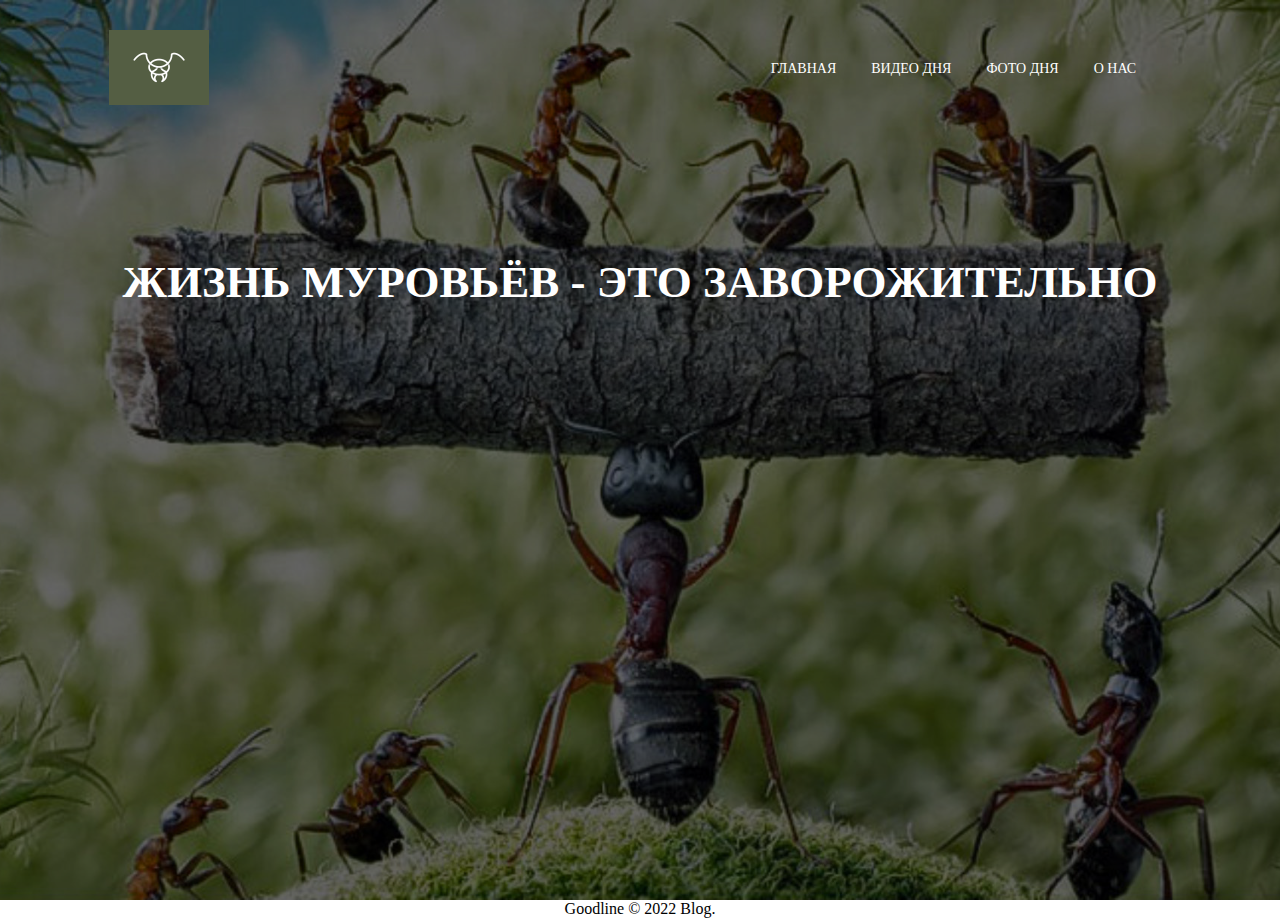
<file: index.html>
<!DOCTYPE html>
<html lang="en">
<head>
  <meta charset="UTF-8">
  <meta http-equiv="X-UA-Compatible" content="IE=edge">
  <meta name="viewport" content="width=device-width, initial-scale=1.0">
  <title>Ant farm</title>
  <link rel="stylesheet" href="css/style.css" type="text/css">
</head>
<body>
  <header class="page-header">
		<div class="container">
			<div class="header-top-block">
				<img class="logo-img" src="image/4d64b59136946d9b24bbdcf4e375b7ea.jpeg" alt="Логотип">
		  		<nav class="header-nav">
            <ul class="nav-list">
              <li class="list-item"><a href="index.html" class="item-link">Главная</a></li>
              <li class="list-item"><a href="vid.html" class="item-link">Видео дня</a></li>
              <li class="list-item"><a href="photo_day.html" class="item-link">Фото дня</a></li>
              <li class="list-item"><a href="about.html" class="item-link">О нас</a></li>
            </ul>
			 	</nav>
			</div>
			<h1 class="header-title">Жизнь муровьёв - это заворожительно</h1>
    </div>  
	</header>
</body>
<footer
    <div class="copyright-container">
      <p>Goodline © 2022 Blog.</p>
    </div>
</footer>
</html>
</file>
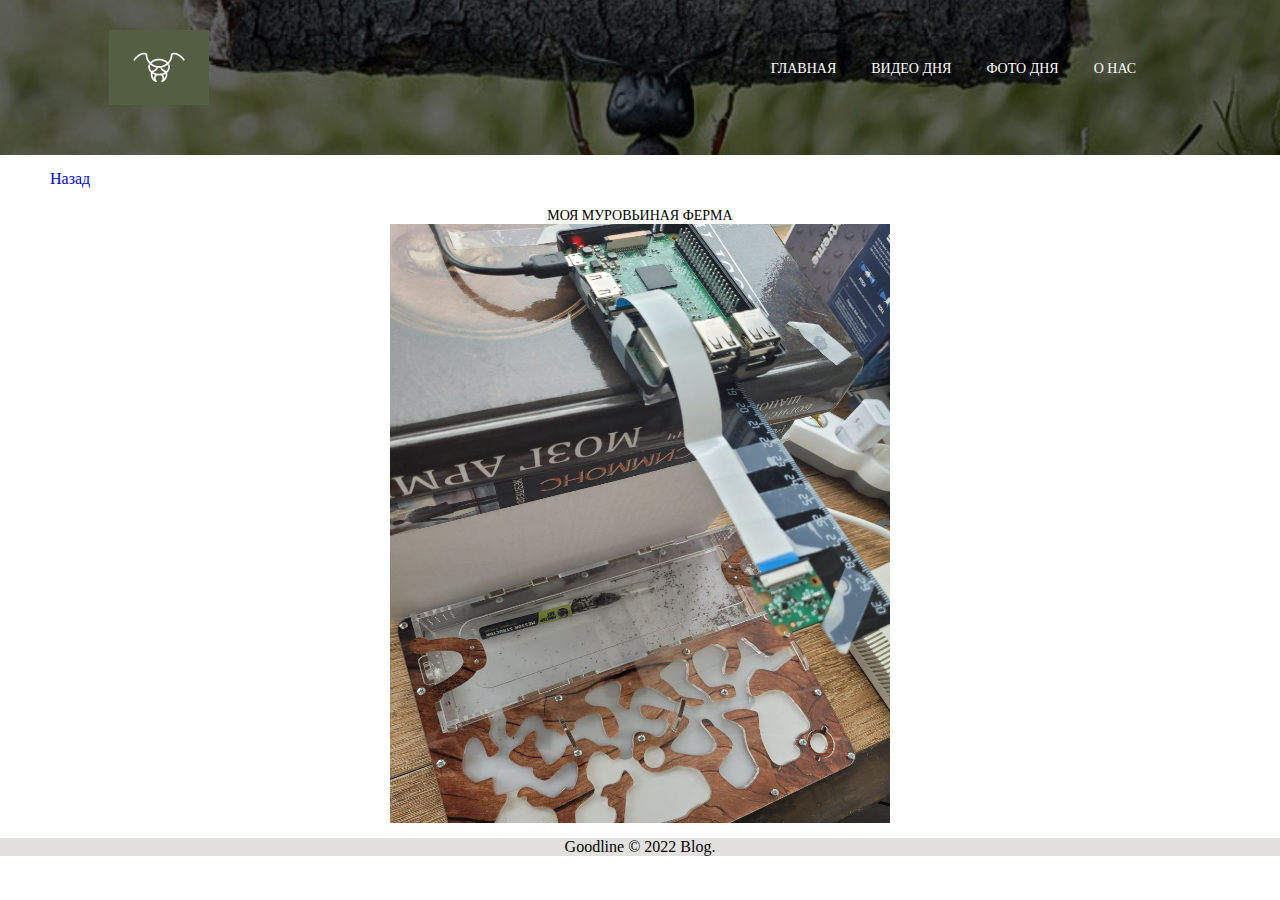
<file: about.html>
<!DOCTYPE html>
<html lang="en">
<head>
  <meta charset="UTF-8">
  <meta http-equiv="X-UA-Compatible" content="IE=edge">
  <meta name="viewport" content="width=device-width, initial-scale=1.0">
  <title>About</title>
  <link rel="stylesheet" href="css/style-about.css" type="text/css">
</head>
<body>
  <header class="page-header">
		<div class="container">
			<div class="header-top-block">
				<img class="logo-img" src="image/4d64b59136946d9b24bbdcf4e375b7ea.jpeg" alt="Логотип">
		  		<nav class="header-nav">
                    <ul class="nav-list">
                    <li class="list-item"><a href="index.html" class="item-link">Главная</a></li>
                    <li class="list-item"><a href="vid.html" class="item-link">Видео дня</a></li>
                    <li class="list-item"><a href="photo_day.html" class="item-link">Фото дня</a></li>
                    <li class="list-item"><a href="about.html" class="item-link">О нас</a></li>
                    </ul>
			 	</nav>
			</div>
    </div>  
	</header>
    <section>
           <div class="back">
             <a class="link-back" href="index.html">Назад</a>
           </div>
           <div class="img-about">
            <p class="title-about" >Моя муровьиная ферма</p>
             <img class="foto-farm" src="image/my_farm.jpeg">
            </div>
    </section>
</body>
<footer
    <div class="copyright-container">
      <p>Goodline © 2022 Blog.</p>
    </div>
</footer>
</html>
</file>
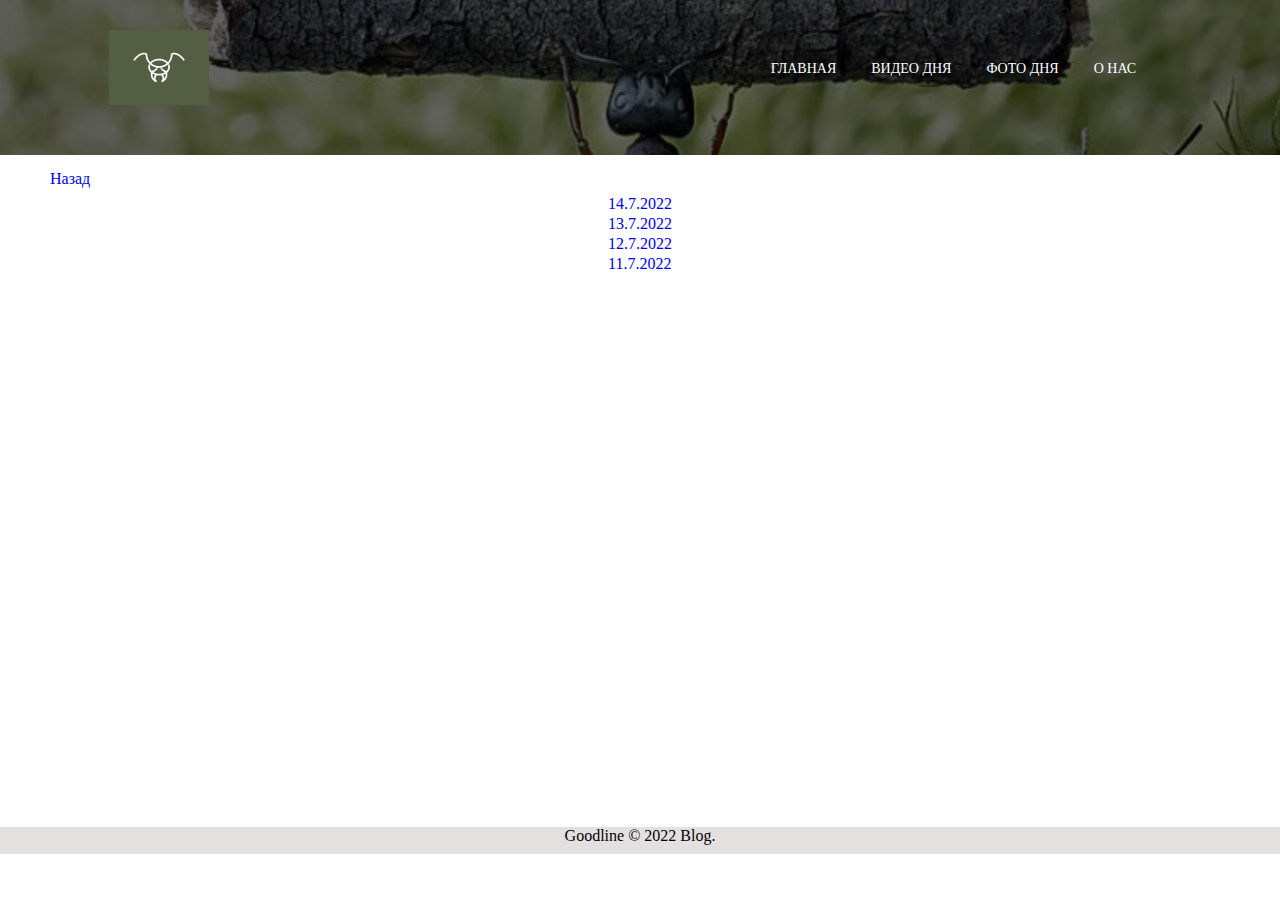
<file: photo_day.html>
<!DOCTYPE html>
<html lang="en">
<head>
  <meta charset="UTF-8">
  <meta http-equiv="X-UA-Compatible" content="IE=edge">
  <meta name="viewport" content="width=device-width, initial-scale=1.0">
  <title>Ant farm</title>
  <link rel="stylesheet" href="css/style-day.css" type="text/css">
</head>
<body>
  <header class="page-header">
		<div class="container">
			<div class="header-top-block">
				<img class="logo-img" src="image/4d64b59136946d9b24bbdcf4e375b7ea.jpeg" alt="Логотип">
		  		<nav class="header-nav">
            <ul class="nav-list">
              <li class="list-item"><a href="index.html" class="item-link">Главная</a></li>
              <li class="list-item"><a href="vid.html" class="item-link">Видео дня</a></li>
              <li class="list-item"><a href="photo_day.html" class="item-link">Фото дня</a></li>
              <li class="list-item"><a href="about.html" class="item-link">О нас</a></li>
            </ul>
			 	</nav>
	</header>
    <section>
        <div class="back">
            <a class="link-back" href="index.html">Назад</a>
          </div>
        <table>
            <tr>
              <td><a href="photo_day.php?y=2022&m=7&d=14">14.7.2022</a></td>
            </tr>
            <tr>
              <td><a href="photo_day.php?y=2022&m=7&d=13">13.7.2022</a></td>
            </tr>
            <tr>
              <td><a href="photo_day.php?y=2022&m=7&d=12">12.7.2022</a></td>
            </tr>
            <tr>
              <td><a href="photo_day.php?y=2022&m=7&d=11">11.7.2022</a></td>
            </tr>
            
            </table>
    </section>
</body>
<footer
    <div class="copyright-container">
      <p>Goodline © 2022 Blog.</p>
    </div>
</footer>
</html>
</file>
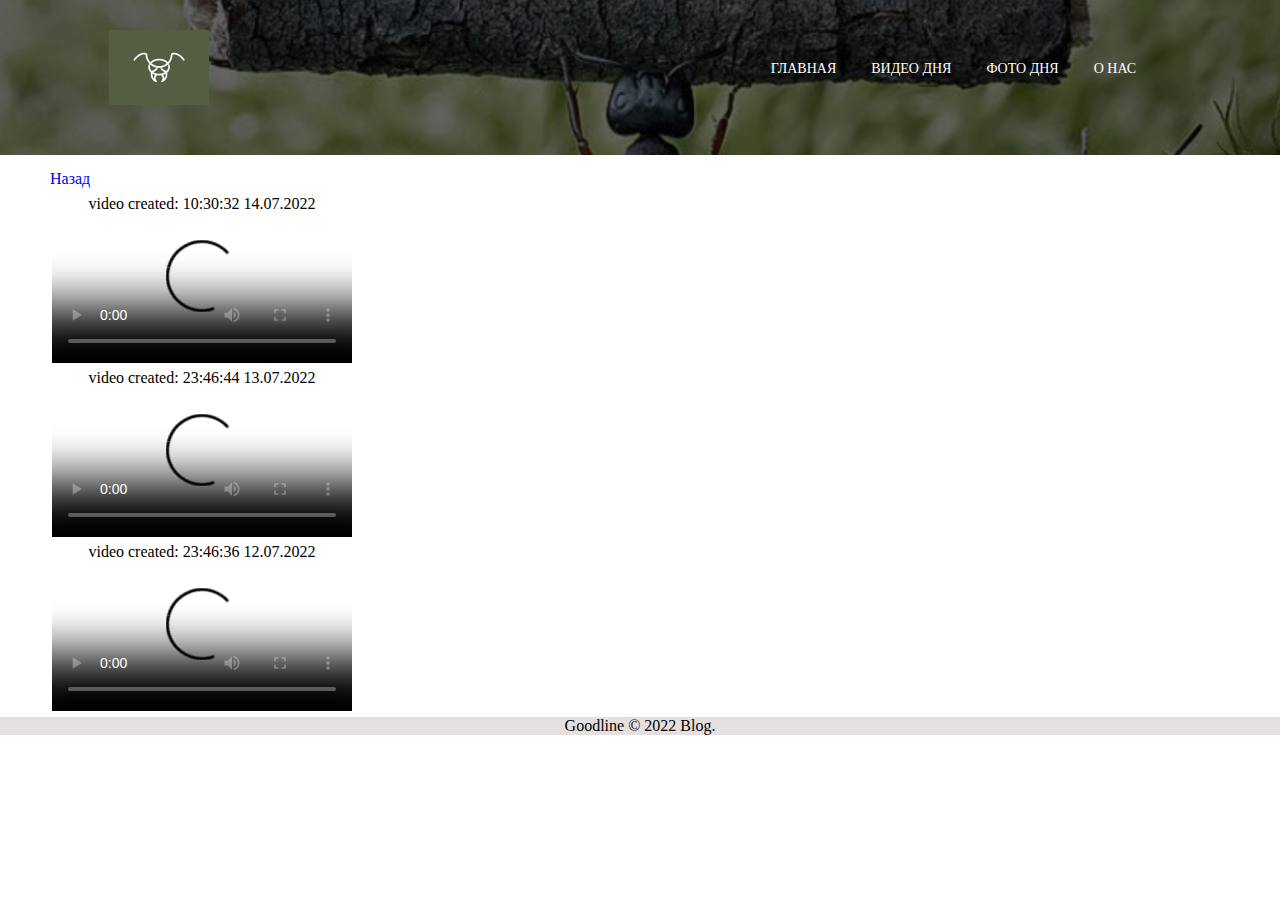
<file: vid.html>
<!DOCTYPE html>
<html lang="en">
<head>
  <meta charset="UTF-8">
  <meta http-equiv="X-UA-Compatible" content="IE=edge">
  <meta name="viewport" content="width=device-width, initial-scale=1.0">
  <title>Video</title>
  <link rel="stylesheet" href="css/style-vid.css" type="text/css">
</head>
<body>
  <header class="page-header">
		<div class="container">
			<div class="header-top-block">
				<img class="logo-img" src="image/4d64b59136946d9b24bbdcf4e375b7ea.jpeg" alt="Логотип">
		  		<nav class="header-nav">
                    <ul class="nav-list">
                    <li class="list-item"><a href="index.html" class="item-link">Главная</a></li>
                    <li class="list-item"><a href="vid.html" class="item-link">Видео дня</a></li>
                    <li class="list-item"><a href="photo_day.html" class="item-link">Фото дня</a></li>
                    <li class="list-item"><a href="about.html" class="item-link">О нас</a></li>
                    </ul>
			 	</nav>
			</div>
    </div>  
	</header>
    <section>
           <div class="back">
             <a class="link-back" href="index.html">Назад</a>
           </div>
           <table>
            <tr>
              <td>
                <p align="center">video created: 10:30:32 14.07.2022</p>
                <video src="https://cdscomil.ru/ch/ant/video/14.07.2022.mp4" poster="https://cdscomil.ru/ch/ant/posters/poster_14.07.2022.jpg" controls></video>
              </td>
            </tr>
            <tr>
              <td>
                <p align="center">video created: 23:46:44 13.07.2022</p>
                <video src="https://cdscomil.ru/ch/ant/video/13.07.2022.mp4" poster="https://cdscomil.ru/ch/ant/posters/poster_13.07.2022.jpg" controls></video>
              </td>
            </tr>
            <tr>
              <td>
                <p align="center">video created: 23:46:36 12.07.2022</p>
                <video src="https://cdscomil.ru/ch/ant/video/12.07.2022.mp4" poster="https://cdscomil.ru/ch/ant/posters/poster_12.07.2022.jpg" controls></video>
              </td>
            </tr>
          </table>
    </section>
</body>
<footer
    <div class="copyright-container">
      <p>Goodline © 2022 Blog.</p>
    </div>
</footer>
</html>
</file>
<file: css/style.css>
* {
	margin: 0;
	padding: 0;
	box-sizing: border-box;
}
ul {
	list-style-type: none;
}
a {
	text-decoration: none;  
}
.page-header {
	padding: 30px 0 125px;
    width: 100vw;
    height: 100vh;
	background-image: url("../image/e455f22cf5af4312d9de262b53a91436.jpeg");
	background-color: #1c2141;
	background-repeat: no-repeat;
	background-position: center center;
	background-size: cover;
	position: relative;
	z-index: 0;
}
.page-header::before {
	content: "";
	background-color: #000000;
	top: 0;
	right: 0;
	bottom: 0;
	left: 0;
	position: absolute;
	opacity: 0.6;
	z-index: -1;
}
.container {
	width: 85%;
	max-width: 1200px;
	padding-left: 1%;
	padding-right: 1%;
	margin: 0 auto;
}
.header-top-block {
	display: flex;
	justify-content: space-between;
	align-items: center;
}
.logo-img {
	width: 100px;
}
.nav-list {
	display: flex;
	flex-wrap: wrap;
	justify-content: space-between;
	align-items: center;
}
.nav-list .list-item {
	margin-right: 35px;
}
.item-link {
	font-size: 14px;
	font-weight: normal;
	text-transform: uppercase;
	color: #ffffff;
}
.item-link:hover, 
.item-link:focus {
	text-decoration: underline;
}
.header-title {
	width: 100%; 
	margin: 140px auto 0 auto;
	font-size: 45px;
	line-height: 1.66;
	text-align: center;
	font-weight: bold;
	text-transform: uppercase;
	color: #ffffff;
}
.copyright-container {
	text-align: center;
}


@media  (max-width: 640px) {
    .nav-list {
		display: block;
        font-size: medium;
	}
    .list-item {
        margin-top: 10px;
        font-size: 15px;
    }
	.header-title {
		max-width: 300px;
		margin: 100px auto 0 auto;
		font-size: 26px;
		line-height: 1.5;
	}
}
</file>
<file: css/style-about.css>
* {
	margin: 0;
	padding: 0;
	box-sizing: border-box;
}
ul {
	list-style-type: none;
}
a {
	text-decoration: none;  
}
.page-header {
	padding: 30px 0 125px;
    width: 100vw;
    height: 10vh;
	background-image: url("../image/e455f22cf5af4312d9de262b53a91436.jpeg");
	background-color: #1c2141;
	background-repeat: no-repeat;
	background-position: center center;
	background-size: cover;
	position: relative;
	z-index: 0;
}
.page-header::before {
	content: "";
	background-color: #000000;
	top: 0;
	right: 0;
	bottom: 0;
	left: 0;
	position: absolute;
	opacity: 0.6;
	z-index: -1;
}
.container {
	width: 85%;
	max-width: 1200px;
	padding-left: 1%;
	padding-right: 1%;
	margin: 0 auto;
}
.header-top-block {
	display: flex;
	justify-content: space-between;
	align-items: center;
}
.logo-img {
	width: 100px;
}
.nav-list {
	display: flex;
	flex-wrap: wrap;
	justify-content: space-between;
	align-items: center;
}
.nav-list .list-item {
	margin-right: 35px;
}
.item-link {
	font-size: 14px;
	font-weight: normal;
	text-transform: uppercase;
	color: #ffffff;
}
.item-link:hover, 
.item-link:focus {
	text-decoration: underline;
}
.copyright-container {
	text-align: center;
}
.img-about {
	width: 60vw;
	max-width: 500px;
	height: 70vh;
	margin: 20px auto 0 auto;
}
.foto-farm {
    width: 100%;
	height: 95% ;

}
.back {
	margin: 15px auto 5px 50px;
}
.title-about {
	text-align: center;
	font-size: 14px;
	text-transform: uppercase;

}
footer {
	border: 0;
	background-color: rgb(229, 224, 224);
}

@media  (max-width: 640px) {
    .nav-list {
		display: block;
        font-size: medium;
	}
    .list-item {
        margin-top: 10px;
        font-size: 15px;
    }
	.img-about {
		width: 80vw;
		height: 70vh;
		margin: 20px auto 0 auto;
	}
	.foto-farm {
		width: 100%;
		height: 80% ;
	}
}
</file>
<file: css/style-day.css>
* {
	margin: 0;
	padding: 0;
	box-sizing: border-box;
}
ul {
	list-style-type: none;
}
a {
	text-decoration: none;  
}
.page-header {
	padding: 30px 0 125px;
    width: 100vw;
    height: 10vh;
	background-image: url("../image/e455f22cf5af4312d9de262b53a91436.jpeg");
	background-color: #1c2141;
	background-repeat: no-repeat;
	background-position: center center;
	background-size: cover;
	position: relative;
	z-index: 0;
}
.page-header::before {
	content: "";
	background-color: #000000;
	top: 0;
	right: 0;
	bottom: 0;
	left: 0;
	position: absolute;
	opacity: 0.6;
	z-index: -1;
}
.container {
	width: 85%;
	max-width: 1200px;
	padding-left: 1%;
	padding-right: 1%;
	margin: 0 auto;
}
.header-top-block {
	display: flex;
	justify-content: space-between;
	align-items: center;
}
.logo-img {
	width: 100px;
}
.nav-list {
	display: flex;
	flex-wrap: wrap;
	justify-content: space-between;
	align-items: center;
}
.nav-list .list-item {
	margin-right: 35px;
}
.item-link {
	font-size: 14px;
	font-weight: normal;
	text-transform: uppercase;
	color: #ffffff;
}
.item-link:hover, 
.item-link:focus {
	text-decoration: underline;
}
table {
    margin: 0 auto;
}
.copyright-container {
	text-align: center;
}
.back {
	margin: 15px auto 5px 50px;
}
footer {
	height: 3vh;
    background-color: rgb(229, 224, 224);
}
section {
    height: 73vh;
}

@media  (max-width: 640px) {
	
    .nav-list {
		display: block;
        font-size: medium;
	}
    .list-item {
        margin-top: 10px;
        font-size: 15px;
    }
    td {
        width: 95vw;
    }
}
</file>
<file: css/style-vid.css>
* {
	margin: 0;
	padding: 0;
	box-sizing: border-box;
}
ul {
	list-style-type: none;
}
a {
	text-decoration: none;  
}
.page-header {
	padding: 30px 0 125px;
    width: 100vw;
    height: 10vh;
	background-image: url("../image/e455f22cf5af4312d9de262b53a91436.jpeg");
	background-color: #1c2141;
	background-repeat: no-repeat;
	background-position: center center;
	background-size: cover;
	position: relative;
	z-index: 0;
}
.page-header::before {
	content: "";
	background-color: #000000;
	top: 0;
	right: 0;
	bottom: 0;
	left: 0;
	position: absolute;
	opacity: 0.6;
	z-index: -1;
}
.container {
	width: 85%;
	max-width: 1200px;
	padding-left: 1%;
	padding-right: 1%;
	margin: 0 auto;
}
.header-top-block {
	display: flex;
	justify-content: space-between;
	align-items: center;
}
.logo-img {
	width: 100px;
}
.nav-list {
	display: flex;
	flex-wrap: wrap;
	justify-content: space-between;
	align-items: center;
}
.nav-list .list-item {
	margin-right: 35px;
}
.item-link {
	font-size: 14px;
	font-weight: normal;
	text-transform: uppercase;
	color: #ffffff;
}
.item-link:hover, 
.item-link:focus {
	text-decoration: underline;
}
table {
    margin: 0 auto 0 50px;
}
.copyright-container {
	text-align: center;
}
.back {
	margin: 15px auto 5px 50px;
}
footer {
	border: 0;
    background-color: rgb(229, 224, 224);
}

@media  (max-width: 640px) {
	
    .nav-list {
		display: block;
        font-size: medium;
	}
    .list-item {
        margin-top: 10px;
        font-size: 15px;
    }
    video {
        width: 95vw;
    }
}
</file>
